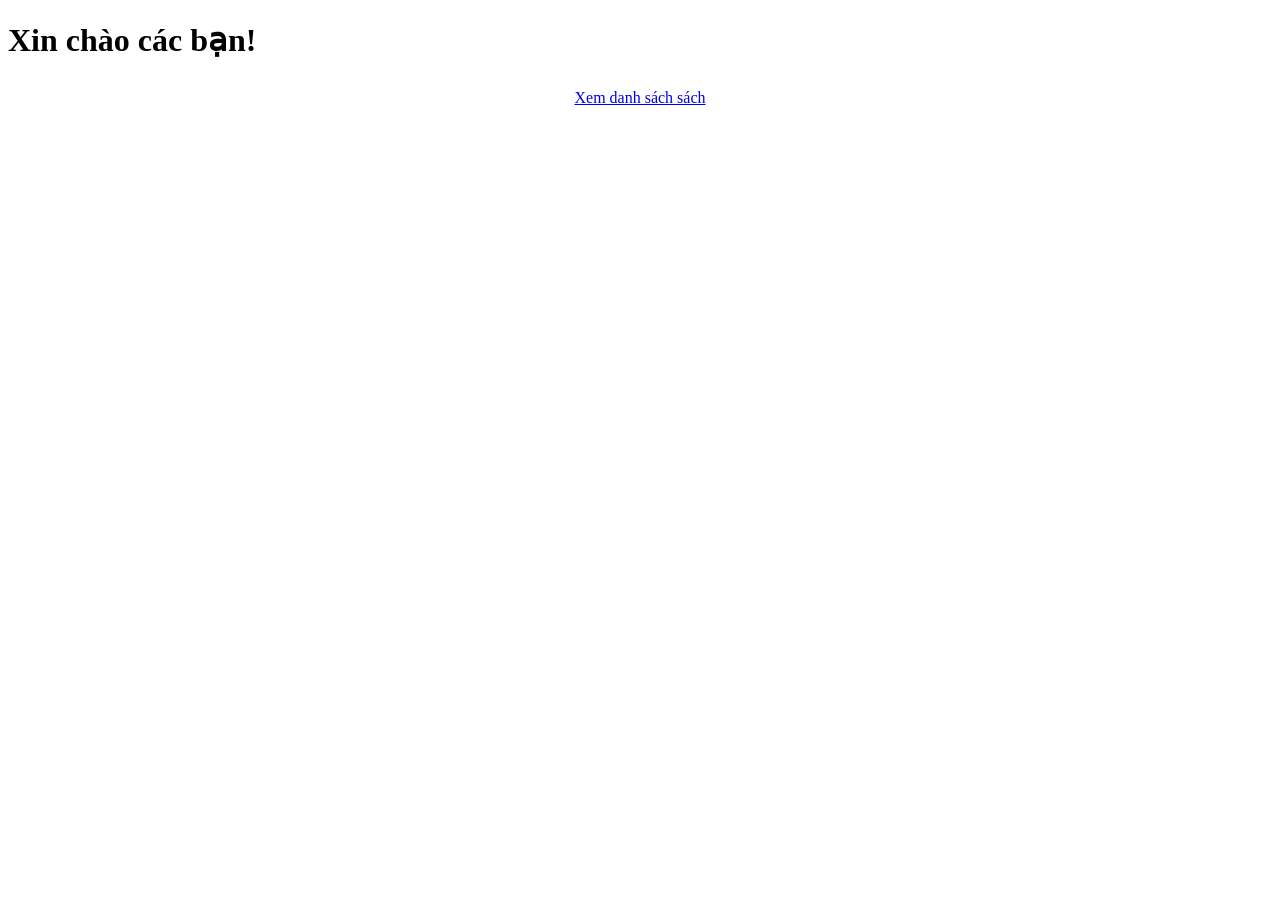
<file: bai3/target/classes/templates/index.html>
<!DOCTYPE html>
<html xmlns:th="http://www.thymeleaf.org">
<head>
    <meta charset="UTF-8">
    <meta name="viewport" content="width=device-width, initial-scale=1.0">
    <title>Trang chủ - Pixel Book Manager</title>
    <link rel="stylesheet" th:href="@{/pixel-style.css}">
</head>
<body>
    <div class="container">
        <h1>Xin chào các bạn!</h1>
        <p style="text-align: center; margin-top: 30px;">
            <a href="/books" class="btn-add">Xem danh sách sách</a>
        </p>
    </div>
</body>
</html>
</file>
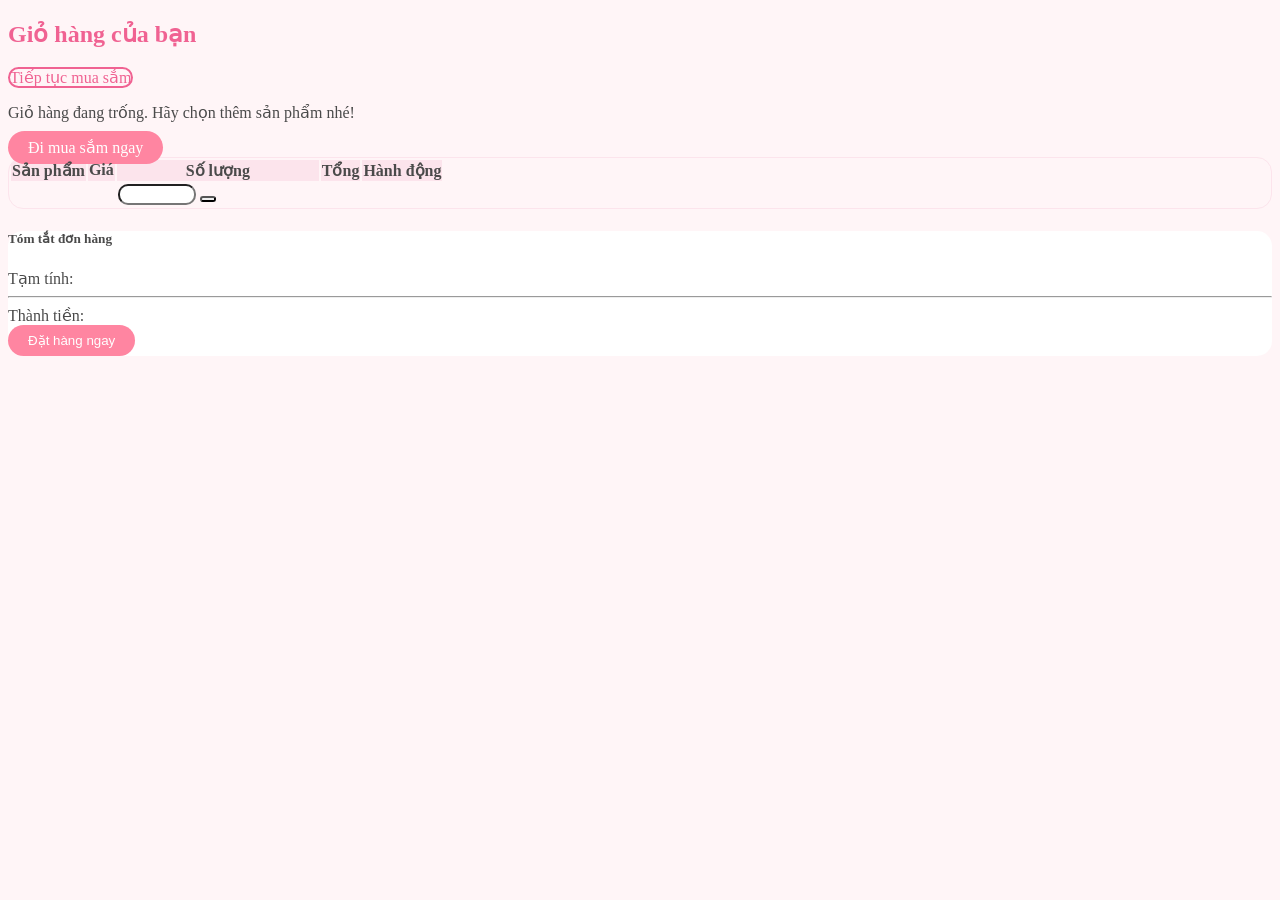
<file: ktra(b8)/target/classes/templates/cart/index.html>
<!DOCTYPE html>
<html lang="vi"
      xmlns:th="http://www.thymeleaf.org"
      xmlns:layout="http://www.ultraq.net.nz/thymeleaf/layout"
      layout:decorate="~{product/_layout}">

<div layout:fragment="content">
    <style>
        :root {
            --soft-pink: #fff5f7;
            --accent-pink: #ff85a1;
            --dark-pink: #f06292;
            --border-pink: #fce4ec;
        }

        body {
            background-color: var(--soft-pink) !important;
            color: #4a4a4a;
        }

        .cart-header {
            color: var(--dark-pink);
            font-weight: 700;
        }

        .btn-pink {
            background-color: var(--accent-pink);
            color: white;
            border: none;
            border-radius: 20px;
            padding: 8px 20px;
            transition: all 0.3s ease;
        }

        .btn-pink:hover {
            background-color: var(--dark-pink);
            color: white;
            transform: translateY(-2px);
            box-shadow: 0 4px 10px rgba(255, 133, 161, 0.3);
        }

        .btn-outline-pink {
            color: var(--dark-pink);
            border: 2px solid var(--dark-pink);
            border-radius: 20px;
        }

        .btn-outline-pink:hover {
            background-color: var(--dark-pink);
            color: white;
        }

        .table-container {
            border-radius: 15px;
            overflow: hidden;
            border: 1px solid var(--border-pink);
        }

        .table thead {
            background-color: #fce4ec;
        }

        .card-summary {
            border: none;
            border-radius: 15px;
            background: #ffffff;
        }
    </style>

    <div class="d-flex justify-content-between align-items-center mb-4">
        <h2 class="cart-header"><i class="bi bi-cart3"></i> Giỏ hàng của bạn</h2>
        <a th:href="@{/products}" class="btn btn-outline-pink">
            <i class="bi bi-arrow-left"></i> Tiếp tục mua sắm
        </a>
    </div>

    <div class="alert shadow-sm border-0 bg-white text-center p-5" th:if="${cartItems.isEmpty()}" style="border-radius: 15px;">
        <i class="bi bi-bag-x text-muted" style="font-size: 3rem;"></i>
        <p class="mt-3 text-muted">Giỏ hàng đang trống. Hãy chọn thêm sản phẩm nhé!</p>
        <a th:href="@{/products}" class="btn btn-pink mt-2">Đi mua sắm ngay</a>
    </div>

    <div th:if="${!cartItems.isEmpty()}">
        <div class="table-responsive bg-white p-3 table-container shadow-sm mb-4">
            <table class="table table-hover align-middle mb-0">
                <thead>
                <tr>
                    <th class="border-0">Sản phẩm</th>
                    <th class="border-0 text-center">Giá</th>
                    <th class="border-0 text-center" style="width: 200px;">Số lượng</th>
                    <th class="border-0 text-center">Tổng</th>
                    <th class="border-0 text-center">Hành động</th>
                </tr>
                </thead>
                <tbody>
                <tr th:each="item : ${cartItems}">
                    <td>
                        <div class="fw-bold text-dark" th:text="${item.product.name}"></div>
                        <small class="badge bg-light text-muted fw-normal" 
                               th:text="${item.product.category != null ? item.product.category.name : 'N/A'}"></small>
                    </td>
                    <td class="text-center text-muted"
                        th:text="${#numbers.formatDecimal(item.product.price, 0, 'COMMA', 0, 'POINT')} + ' đ'"></td>
                    <td>
                        <form th:action="@{/cart/update}" method="post" class="d-flex justify-content-center gap-2">
                            <input type="hidden" name="productId" th:value="${item.product.id}">
                            <input type="number" min="1" name="quantity" th:value="${item.quantity}" 
                                   class="form-control form-control-sm text-center shadow-sm" style="width: 70px; border-radius: 10px;">
                            <button type="submit" class="btn btn-light btn-sm shadow-sm" style="border-radius: 10px;">
                                <i class="bi bi-arrow-repeat text-pink"></i>
                            </button>
                        </form>
                    </td>
                    <td class="text-center fw-bold" style="color: var(--dark-pink);"
                        th:text="${#numbers.formatDecimal(item.subtotal, 0, 'COMMA', 0, 'POINT')} + ' đ'"></td>
                    <td class="text-center">
                        <a class="text-danger" style="font-size: 1.2rem;"
                           th:href="@{/cart/remove/{id}(id=${item.product.id})}">
                            <i class="bi bi-trash3-fill"></i>
                        </a>
                    </td>
                </tr>
                </tbody>
            </table>
        </div>

        <div class="row">
            <div class="col-md-6 offset-md-6 col-lg-4 offset-lg-8">
                <div class="card card-summary shadow-sm p-3">
                    <div class="card-body">
                        <h5 class="mb-4 fw-bold">Tóm tắt đơn hàng</h5>
                        <div class="d-flex justify-content-between mb-3">
                            <span class="text-muted">Tạm tính:</span>
                            <span class="fw-bold" th:text="${#numbers.formatDecimal(totalAmount, 0, 'COMMA', 0, 'POINT')} + ' đ'"></span>
                        </div>
                        <hr class="border-pink">
                        <div class="d-flex justify-content-between mb-4">
                            <span class="h6 fw-bold">Thành tiền:</span>
                            <span class="h5 fw-bold" style="color: var(--dark-pink);"
                                  th:text="${#numbers.formatDecimal(totalAmount, 0, 'COMMA', 0, 'POINT')} + ' đ'"></span>
                        </div>

                        <form th:action="@{/cart/checkout}" method="post">
                            <button type="submit" class="btn btn-pink w-100 py-2 fw-bold text-uppercase">
                                <i class="bi bi-bag-check"></i> Đặt hàng ngay
                            </button>
                        </form>
                    </div>
                </div>
            </div>
        </div>
    </div>
</div>
</html>
</file>
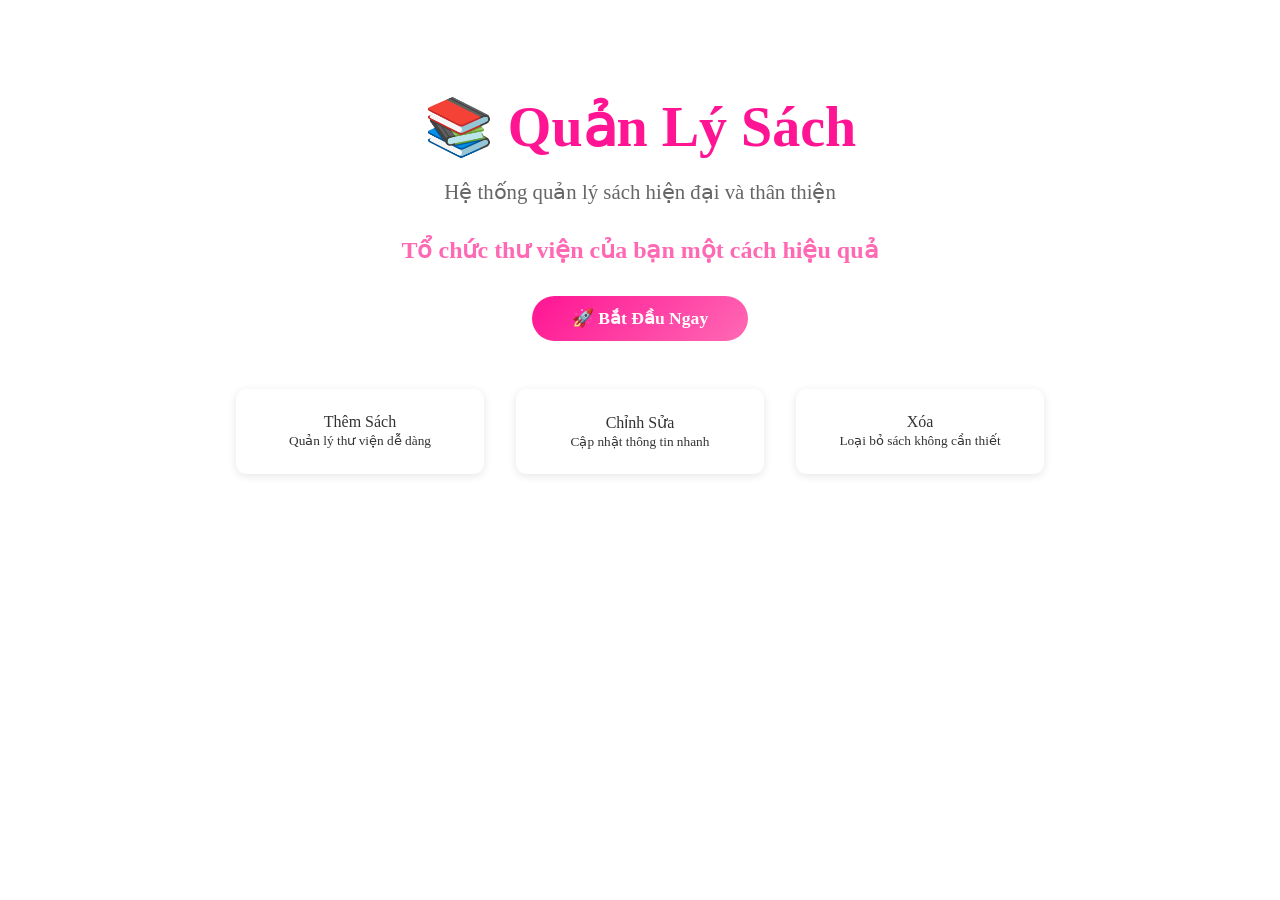
<file: Bai4/Bai4/src/main/resources/templates/index.html>
<!DOCTYPE html>
<html xmlns:th="http://www.thymeleaf.org"
      xmlns:layout="http://www.ultraq.net.nz/thymeleaf/layout"
      layout:decorate="~{layout}">
<head>
    <title>Home</title>
    <style th:fragment="extra-styles">
        .hero-section {
            text-align: center;
            color: #333;
            animation: fadeIn 0.8s ease-in;
            padding: 3rem 0;
        }
        .hero-section h1 {
            font-size: 3.5rem;
            font-weight: 700;
            margin-bottom: 1rem;
            color: #FF1493;
        }
        .hero-section p {
            font-size: 1.3rem;
            margin-bottom: 2rem;
            color: #666;
        }
        .hero-section .subtitle {
            font-size: 1.5rem;
            color: #FF69B4;
            font-weight: 600;
            margin-bottom: 2rem;
        }
        .btn-custom {
            padding: 12px 40px;
            font-size: 1.1rem;
            border-radius: 50px;
            font-weight: 600;
            transition: all 0.3s ease;
            text-decoration: none;
            display: inline-block;
        }
        .btn-custom:hover {
            transform: translateY(-2px);
            box-shadow: 0 10px 25px rgba(0,0,0,0.2);
        }
        .btn-books {
            background: linear-gradient(135deg, #FF1493 0%, #FF69B4 100%);
            color: white;
        }
        .btn-books:hover {
            background: linear-gradient(135deg, #FF69B4 0%, #FF1493 100%);
        }
        .features {
            margin-top: 3rem;
            display: flex;
            justify-content: center;
            gap: 2rem;
            flex-wrap: wrap;
        }
        .feature-box {
            background: white;
            padding: 1.5rem;
            border-radius: 10px;
            box-shadow: 0 2px 8px rgba(0,0,0,0.1);
            min-width: 200px;
        }
        .feature-box i {
            font-size: 2rem;
            color: #FF1493;
            margin-bottom: 0.5rem;
        }
    </style>
</head>
<body>
    <div layout:fragment="content">
        <div class="hero-section">
            <h1>📚 Quản Lý Sách</h1>
            <p>Hệ thống quản lý sách hiện đại và thân thiện</p>
            <div class="subtitle">Tổ chức thư viện của bạn một cách hiệu quả</div>
            <a th:href="@{/books}" class="btn btn-custom btn-books">🚀 Bắt Đầu Ngay</a>
            
            <div class="features">
                <div class="feature-box">
                    <div><i class="fas fa-plus-circle"></i></div>
                    <div>Thêm Sách</div>
                    <small>Quản lý thư viện dễ dàng</small>
                </div>
                <div class="feature-box">
                    <div><i class="fas fa-edit"></i></div>
                    <div>Chỉnh Sửa</div>
                    <small>Cập nhật thông tin nhanh</small>
                </div>
                <div class="feature-box">
                    <div><i class="fas fa-trash-alt"></i></div>
                    <div>Xóa</div>
                    <small>Loại bỏ sách không cần thiết</small>
                </div>
            </div>
        </div>
    </div>
</body>
</html>
</file>
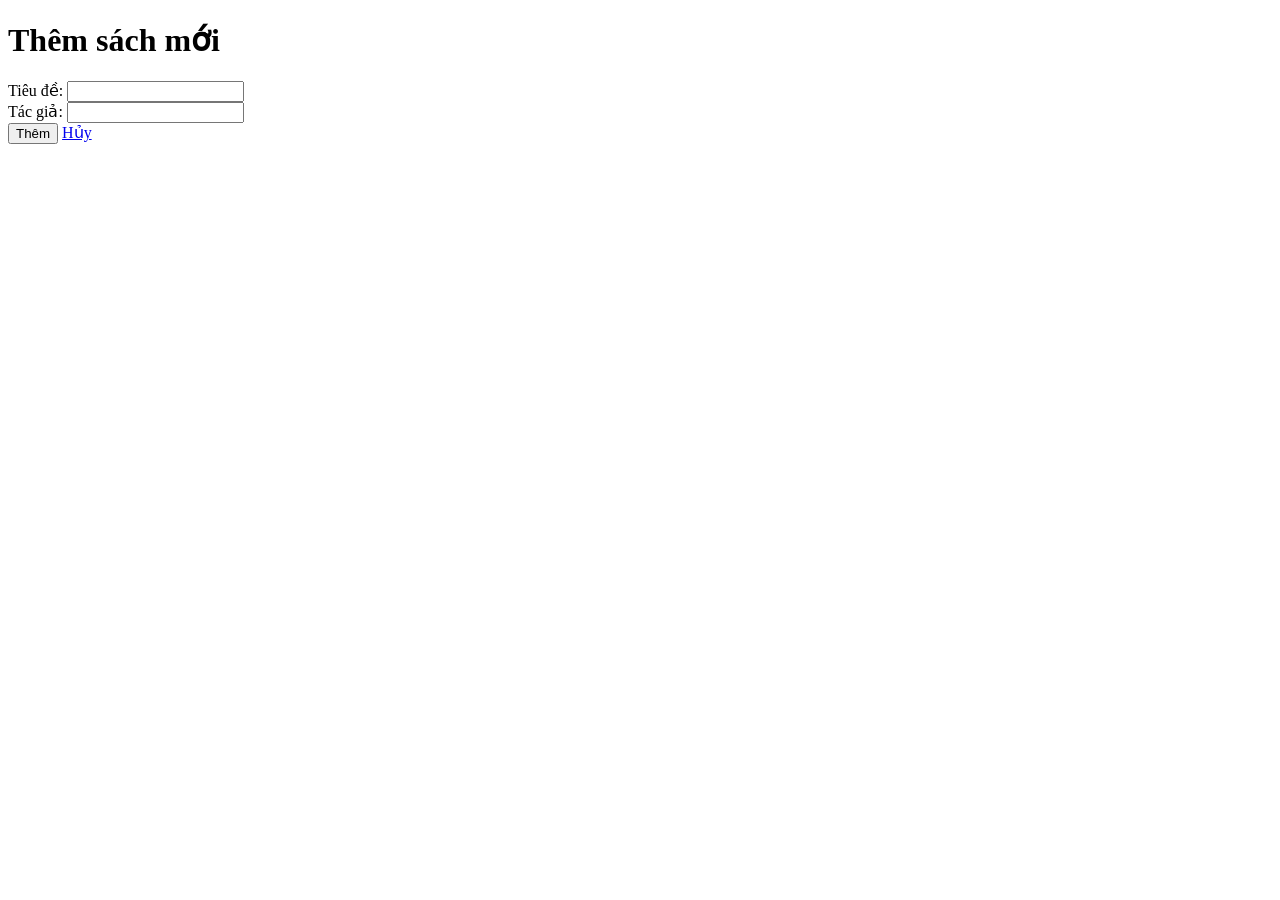
<file: bai3/target/classes/templates/add-book.html>
<!DOCTYPE html>
<html xmlns:th="http://www.thymeleaf.org">
<head>
    <meta charset="UTF-8">
    <meta name="viewport" content="width=device-width, initial-scale=1.0">
    <title>Thêm sách mới</title>
    <link rel="stylesheet" th:href="@{/pixel-style.css}">
</head>
<body>
    <div class="container">
        <h1>Thêm sách mới</h1>
        
        <form th:action="@{/books/add}" method="post" th:object="${book}">
            <div class="form-group">
                <label for="title">Tiêu đề:</label>
                <input type="text" id="title" name="title" th:field="*{title}" required>
            </div>
            
            <div class="form-group">
                <label for="author">Tác giả:</label>
                <input type="text" id="author" name="author" th:field="*{author}" required>
            </div>
            
            <button type="submit">Thêm</button>
            <a href="/books">Hủy</a>
        </form>
    </div>
</body>
</html>
</file>
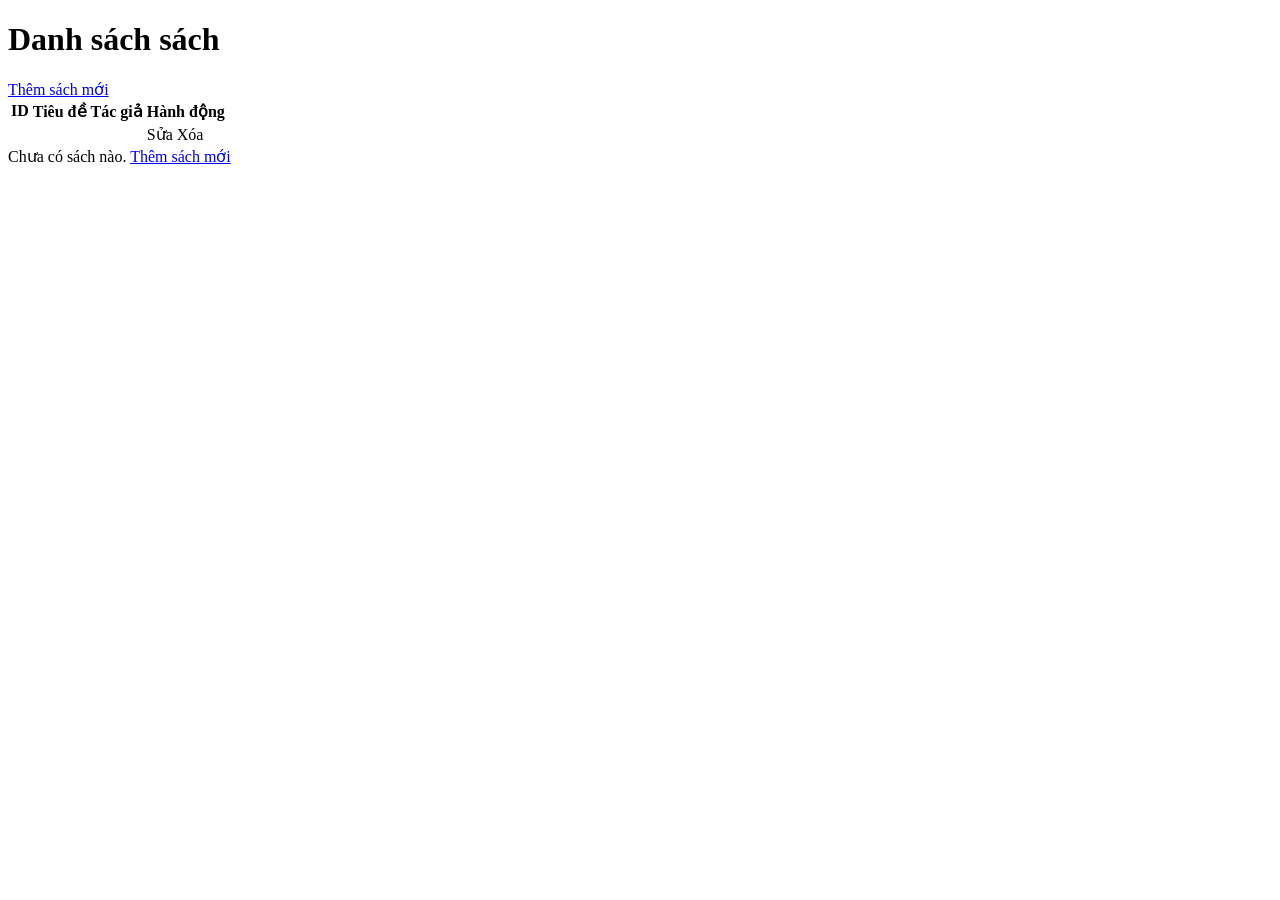
<file: bai3/target/classes/templates/books.html>
<!DOCTYPE html>
<html xmlns:th="http://www.thymeleaf.org">
<head>
    <meta charset="UTF-8">
    <meta name="viewport" content="width=device-width, initial-scale=1.0">
    <title>Danh sách sách</title>
    <link rel="stylesheet" th:href="@{/pixel-style.css}">
</head>
<body>
    <div class="container">
        <h1>Danh sách sách</h1>
        
        <a href="/books/add" class="btn-add">Thêm sách mới</a>
        
        <table th:if="${!books.isEmpty()}">
            <thead>
                <tr>
                    <th>ID</th>
                    <th>Tiêu đề</th>
                    <th>Tác giả</th>
                    <th>Hành động</th>
                </tr>
            </thead>
            <tbody>
                <tr th:each="book : ${books}">
                    <td th:text="${book.id}"></td>
                    <td th:text="${book.title}"></td>
                    <td th:text="${book.author}"></td>
                    <td>
                        <a th:href="@{/books/edit/{id}(id=${book.id})}" class="btn-edit">Sửa</a>
                        <a th:href="@{/books/delete/{id}(id=${book.id})}" class="btn-delete" onclick="return confirm('Bạn chắc chắn muốn xóa?')">Xóa</a>
                    </td>
                </tr>
            </tbody>
        </table>
        
        <div th:if="${books.isEmpty()}" class="no-books">
            Chưa có sách nào. <a href="/books/add">Thêm sách mới</a>
        </div>
    </div>
</body>
</html>
</file>
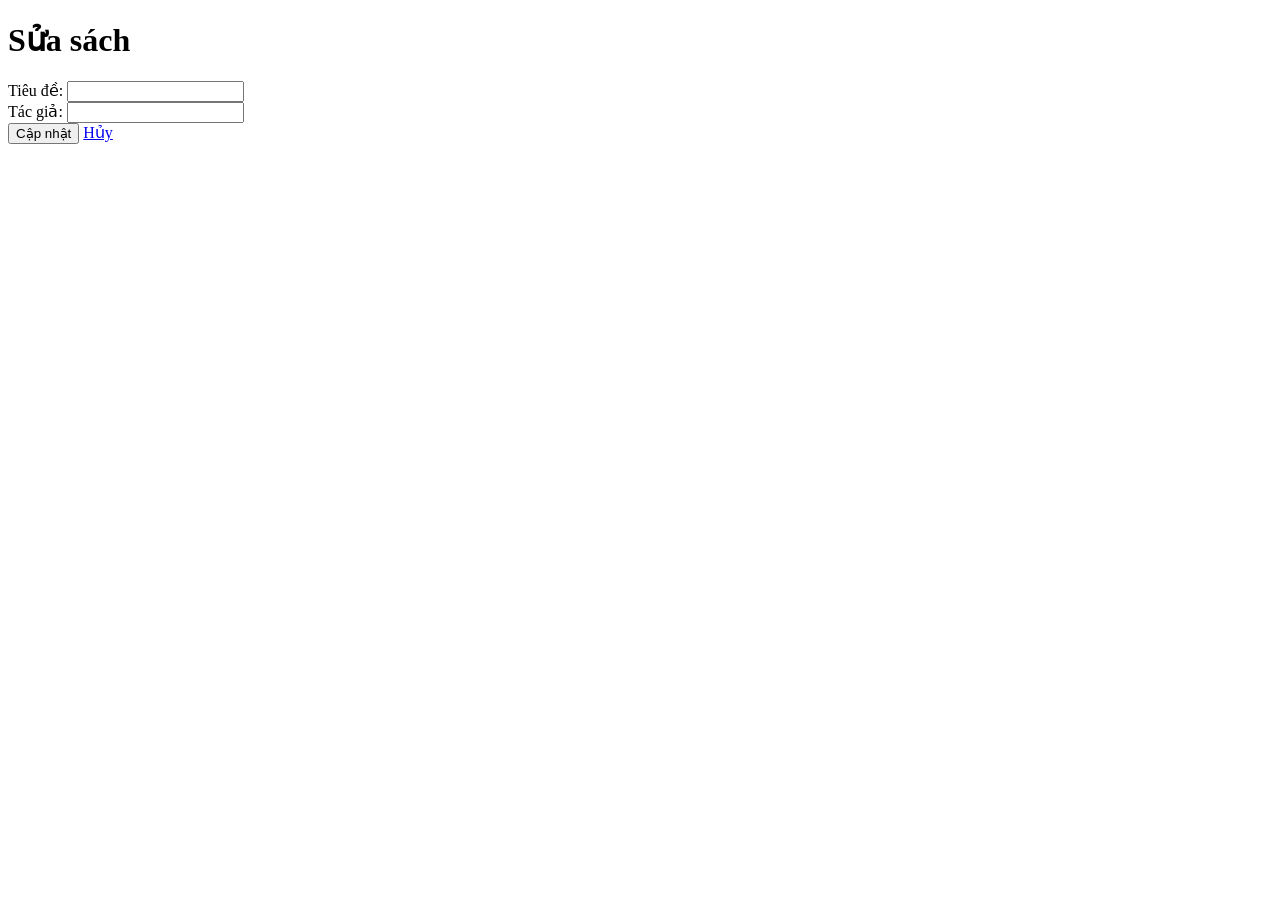
<file: bai3/target/classes/templates/edit-book.html>
<!DOCTYPE html>
<html xmlns:th="http://www.thymeleaf.org">
<head>
    <meta charset="UTF-8">
    <meta name="viewport" content="width=device-width, initial-scale=1.0">
    <title>Sửa sách</title>
    <link rel="stylesheet" th:href="@{/pixel-style.css}">
</head>
<body>
    <div class="container">
        <h1>Sửa sách</h1>
        
        <form th:action="@{/books/edit}" method="post" th:object="${book}">
            <div class="form-group">
                <input type="hidden" name="id" th:field="*{id}">
                <label for="title">Tiêu đề:</label>
                <input type="text" id="title" name="title" th:field="*{title}" required>
            </div>
            
            <div class="form-group">
                <label for="author">Tác giả:</label>
                <input type="text" id="author" name="author" th:field="*{author}" required>
            </div>
            
            <button type="submit">Cập nhật</button>
            <a href="/books">Hủy</a>
        </form>
    </div>
</body>
</html>
</file>
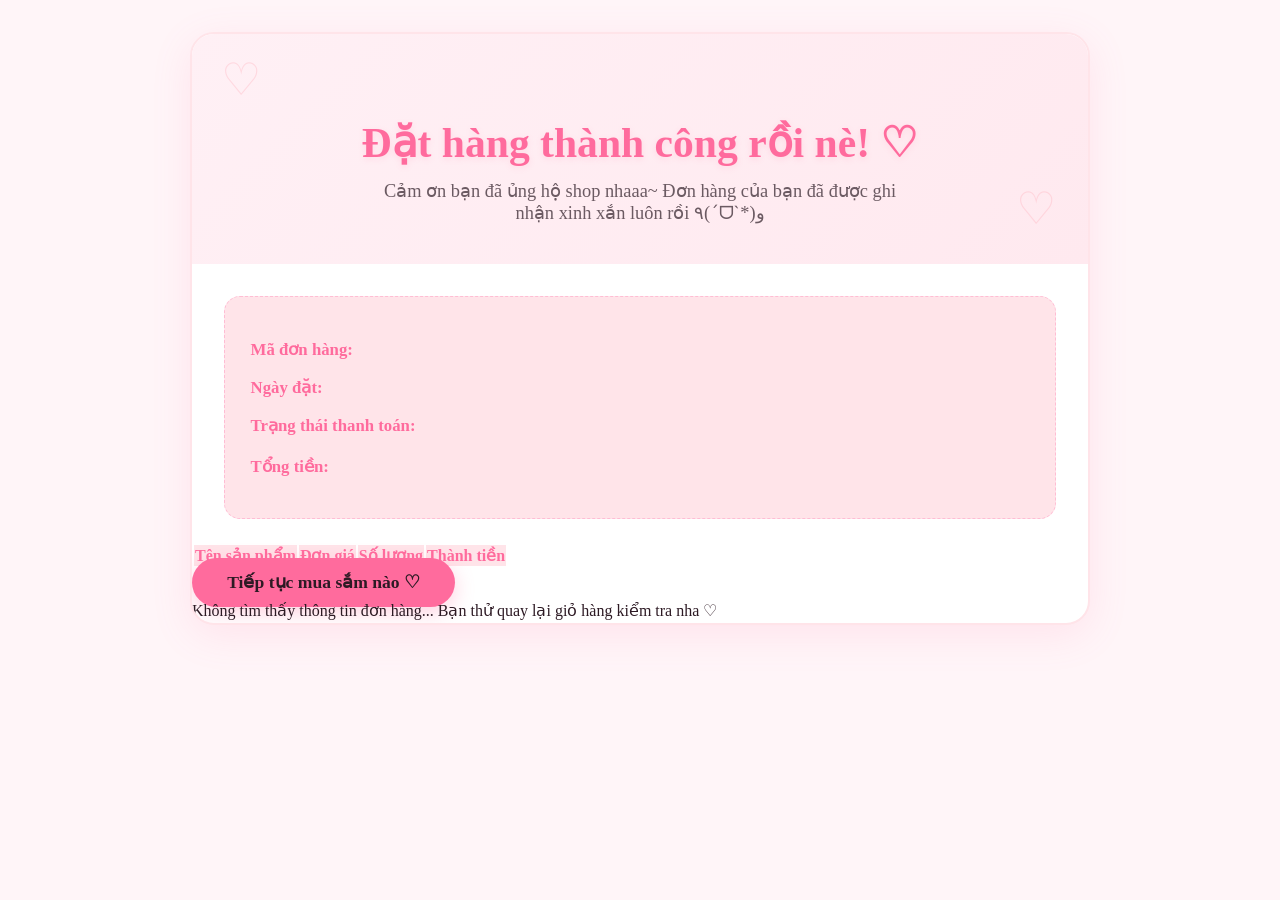
<file: ktra(b8)/target/classes/templates/cart/checkout-success.html>
<!DOCTYPE html>
<html lang="vi"
      xmlns:th="http://www.thymeleaf.org"
      xmlns:layout="http://www.ultraq.net.nz/thymeleaf/layout"
      layout:decorate="~{product/_layout}">

<head>
    <style th:fragment="page-styles">
        :root {
            --bg-pink:     #fff5f8;       /* hồng siêu nhạt */
            --pink-soft:   #ffe4e9;
            --pink-medium: #ffbdd4;
            --pink-accent: #ff6b9d;       /* hồng nổi bật */
            --text-dark:   #2d1a24;
            --text-muted:  #6b5a62;
            --success:     #28a745;
        }

        body {
            background: var(--bg-pink) !important;
            color: var(--text-dark);
        }

        .success-container {
            max-width: 900px;
            margin: 2rem auto;
            padding: 0 1rem;
        }

        .success-card {
            background: white;
            border-radius: 24px;
            overflow: hidden;
            box-shadow: 0 10px 40px rgba(255, 107, 157, 0.12);
            border: 2px solid var(--pink-soft);
            position: relative;
        }

        .success-header {
            background: linear-gradient(135deg, #fff0f5 0%, #ffe9ef 100%);
            padding: 3.5rem 2rem 2.5rem;
            text-align: center;
            position: relative;
        }

        .success-icon {
            font-size: 6.5rem;
            color: var(--success);
            margin-bottom: 1.2rem;
            filter: drop-shadow(0 6px 12px rgba(40,167,69,0.2));
        }

        .success-title {
            font-size: 2.6rem;
            font-weight: 800;
            color: var(--pink-accent);
            margin-bottom: 0.8rem;
            text-shadow: 0 2px 6px rgba(255,107,157,0.15);
        }

        .success-subtitle {
            font-size: 1.15rem;
            color: var(--text-muted);
            max-width: 520px;
            margin: 0 auto;
        }

        .order-info-box {
            background: var(--pink-soft);
            border-radius: 16px;
            padding: 1.6rem;
            margin: 2rem 2rem 1.5rem;
            border: 1px dashed var(--pink-medium);
        }

        .order-info-box p {
            margin-bottom: 0.9rem;
            font-size: 1.05rem;
        }

        .order-info-box strong {
            color: var(--pink-accent);
        }

        .total-amount {
            font-size: 1.4rem !important;
            color: #e63946 !important;
        }

        .table thead th {
            background: var(--pink-soft) !important;
            color: var(--pink-accent);
            font-weight: 600;
        }

        .btn-continue {
            background: var(--pink-accent);
            border: none;
            padding: 0.9rem 2.2rem;
            font-size: 1.1rem;
            font-weight: 600;
            border-radius: 50px;
            transition: all 0.28s ease;
            box-shadow: 0 6px 20px rgba(255,107,157,0.3);
        }

        .btn-continue:hover {
            background: #ff4785;
            transform: translateY(-4px);
            box-shadow: 0 12px 30px rgba(255,107,157,0.4);
        }

        .heart-deco {
            position: absolute;
            font-size: 2.8rem;
            color: #ffb6c1;
            opacity: 0.4;
            pointer-events: none;
        }

        .heart-top-left    { top: 1.2rem;  left: 1.8rem; }
        .heart-bottom-right{ bottom: 1.8rem;right: 2rem;  }
    </style>
</head>

<div layout:fragment="content">
    <div class="success-container">
        <div class="success-card">

            <div class="success-header">
                <div class="heart-deco heart-top-left">♡</div>
                <div class="heart-deco heart-bottom-right">♡</div>

                <i class="bi bi-check-circle-fill success-icon"></i>
                <h1 class="success-title">Đặt hàng thành công rồi nè! ♡</h1>
                <p class="success-subtitle">
                    Cảm ơn bạn đã ủng hộ shop nhaaa~ Đơn hàng của bạn đã được ghi nhận xinh xắn luôn rồi ٩(ˊᗜˋ*)و
                </p>
            </div>

            <div th:if="${order != null}">
                <div class="order-info-box mx-4 mt-4">
                    <p><strong>Mã đơn hàng:</strong> <span th:text="${order.id}"></span></p>
                    <p><strong>Ngày đặt:</strong> <span th:text="${#temporals.format(order.orderDate, 'dd/MM/yyyy HH:mm')}"></span></p>
                    <p><strong>Trạng thái thanh toán:</strong>
                        <span th:classappend="${order.isPaid ? 'text-success fw-bold' : 'text-warning fw-bold'}"
                              th:text="${order.isPaid ? 'Đã thanh toán ✓' : 'Chưa thanh toán'}"></span>
                    </p>
                    <p class="mb-0">
                        <strong>Tổng tiền:</strong>
                        <span class="total-amount fw-bold"
                              th:text="${#numbers.formatDecimal(order.totalAmount, 0, 'COMMA', 0, 'POINT')} + ' VNĐ'"></span>
                    </p>
                </div>

                <div class="table-responsive px-4 mb-5" th:if="${order.orderDetails != null and !order.orderDetails.isEmpty()}">
                    <table class="table table-striped table-hover align-middle">
                        <thead>
                        <tr>
                            <th>Tên sản phẩm</th>
                            <th class="text-end">Đơn giá</th>
                            <th class="text-center">Số lượng</th>
                            <th class="text-end">Thành tiền</th>
                        </tr>
                        </thead>
                        <tbody>
                        <tr th:each="detail : ${order.orderDetails}">
                            <td th:text="${detail.product?.name ?: 'Sản phẩm'}"></td>
                            <td class="text-end" th:text="${#numbers.formatDecimal(detail.price,0,'COMMA',0,'POINT')} + ' VNĐ'"></td>
                            <td class="text-center fw-medium" th:text="${detail.quantity}"></td>
                            <td class="text-end fw-bold text-danger"
                                th:text="${#numbers.formatDecimal(detail.price * detail.quantity,0,'COMMA',0,'POINT')} + ' VNĐ'"></td>
                        </tr>
                        </tbody>
                    </table>
                </div>

                <div class="text-center pb-5">
                    <a th:href="@{/products}" class="btn btn-continue">
                        <i class="bi bi-shop me-2"></i> Tiếp tục mua sắm nào ♡
                    </a>
                </div>
            </div>

            <div class="alert alert-warning text-center mx-5 my-5 py-4" th:if="${order == null}">
                <i class="bi bi-exclamation-triangle-fill me-2" style="font-size:1.6rem;"></i>
                Không tìm thấy thông tin đơn hàng... Bạn thử quay lại giỏ hàng kiểm tra nha ♡
            </div>

        </div>
    </div>
</div>
</html>
</file>
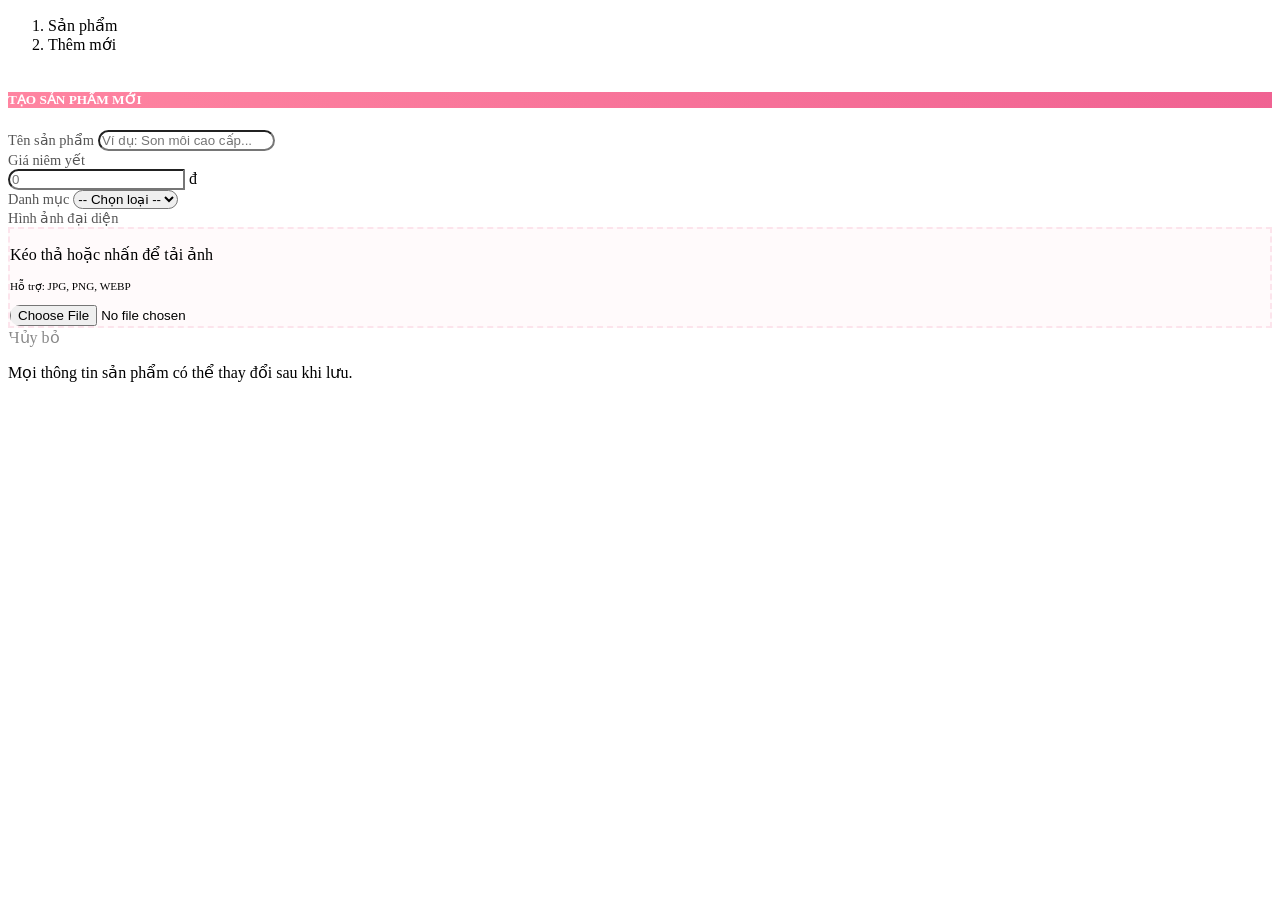
<file: ktra(b8)/target/classes/templates/product/create.html>
<!DOCTYPE html>
<html lang="vi"
      xmlns:th="http://www.thymeleaf.org"
      xmlns:layout="http://www.ultraq.net.nz/thymeleaf/layout"
      layout:decorate="~{product/_layout}">

<div layout:fragment="content">
    <style>
        .breadcrumb-item a { color: var(--main-pink); text-decoration: none; }
        .card-custom { border-radius: 20px; border: none; overflow: hidden; }
        .pink-header { background: linear-gradient(45deg, #ff85a1, #f06292); color: white; }
        .form-label { color: #555; font-size: 0.9rem; }
        .form-control:focus, .form-select:focus {
            border-color: var(--main-pink);
            box-shadow: 0 0 0 0.25rem rgba(255, 133, 161, 0.25);
        }
        .upload-zone {
            border: 2px dashed #fce4ec;
            background-color: #fffafb;
            transition: all 0.3s ease;
            cursor: pointer;
        }
        .upload-zone:hover { border-color: var(--main-pink); background-color: #fff5f7; }
        .btn-save { background-color: var(--main-pink); color: white; border-radius: 12px; border: none; transition: 0.3s; }
        .btn-save:hover { background-color: var(--dark-pink); transform: translateY(-2px); box-shadow: 0 5px 15px rgba(255,133,161,0.4); }
        .btn-cancel { border-radius: 12px; color: #888; }
    </style>

    <div class="row justify-content-center">
        <div class="col-md-10">
            <nav aria-label="breadcrumb" class="mb-4">
                <ol class="breadcrumb">
                    <li class="breadcrumb-item"><a th:href="@{/products}"><i class="bi bi-house-heart"></i> Sản phẩm</a></li>
                    <li class="breadcrumb-item active" aria-current="page">Thêm mới</li>
                </ol>
            </nav>

            <div class="card card-custom shadow-sm">
                <div class="card-header pink-header py-3">
                    <h5 class="mb-0 fw-bold text-center"><i class="bi bi-magic me-2"></i>TẠO SẢN PHẨM MỚI</h5>
                </div>
                <div class="card-body p-5 bg-white">
                    <form th:action="@{/products/create}"
                          th:object="${product}"
                          method="post"
                          enctype="multipart/form-data">
                        
                        <div class="row g-4">
                            <div class="col-md-7">
                                <div class="mb-4">
                                    <label class="form-label fw-bold"><i class="bi bi-pencil-square me-1"></i> Tên sản phẩm</label>
                                    <input th:field="*{name}" class="form-control form-control-lg" placeholder="Ví dụ: Son môi cao cấp..."
                                           th:classappend="${#fields.hasErrors('name')} ? 'is-invalid'" style="border-radius: 12px;">
                                    <div class="invalid-feedback" th:errors="*{name}"></div>
                                </div>

                                <div class="row">
                                    <div class="col-md-6 mb-4">
                                        <label class="form-label fw-bold"><i class="bi bi-tag me-1"></i> Giá niêm yết</label>
                                        <div class="input-group">
                                            <input th:field="*{price}" type="number" class="form-control" placeholder="0"
                                                   th:classappend="${#fields.hasErrors('price')} ? 'is-invalid'" style="border-radius: 12px 0 0 12px;">
                                            <span class="input-group-text bg-light text-muted" style="border-radius: 0 12px 12px 0;">đ</span>
                                            <div class="invalid-feedback" th:errors="*{price}"></div>
                                        </div>
                                    </div>

                                    <div class="col-md-6 mb-4">
                                        <label class="form-label fw-bold"><i class="bi bi-collection me-1"></i> Danh mục</label>
                                        <select th:field="*{category.id}" class="form-select"
                                                th:classappend="${#fields.hasErrors('category.id')} ? 'is-invalid'" style="border-radius: 12px;">
                                            <option value="">-- Chọn loại --</option>
                                            <option th:each="c : ${categories}"
                                                    th:value="${c.id}"
                                                    th:text="${c.name}">
                                            </option>
                                        </select>
                                        <div class="invalid-feedback" th:errors="*{category.id}"></div>
                                    </div>
                                </div>
                            </div>

                            <div class="col-md-5">
                                <label class="form-label fw-bold"><i class="bi bi-image me-1"></i> Hình ảnh đại diện</label>
                                <div class="upload-zone rounded-4 p-4 text-center mb-3 border-pink">
                                    <i class="bi bi-cloud-plus-fill fs-1" style="color: var(--main-pink);"></i>
                                    <p class="mb-1 fw-semibold text-muted">Kéo thả hoặc nhấn để tải ảnh</p>
                                    <p class="small text-muted" style="font-size: 0.7rem;">Hỗ trợ: JPG, PNG, WEBP</p>
                                    <input type="file" name="imageProduct" class="form-control mt-2 shadow-sm" id="imageInput" style="border-radius: 10px;">
                                </div>
                            </div>
                        </div>

                        <div class="mt-5 d-flex justify-content-center gap-3">
                            <a th:href="@{/products}" class="btn btn-light btn-cancel px-5 py-2 border">
                                <i class="bi bi-x-lg me-1"></i> Hủy bỏ
                            </a>
                            <button type="submit" class="btn btn-save px-5 py-2 fw-bold shadow-sm">
                                <i class="bi bi-check-lg me-1"></i> LƯU THÔNG TIN
                            </button>
                        </div>
                    </form>
                </div>
            </div>
            
            <p class="text-center mt-4 text-muted small">Mọi thông tin sản phẩm có thể thay đổi sau khi lưu.</p>
        </div>
    </div>
</div>
</html>
</file>
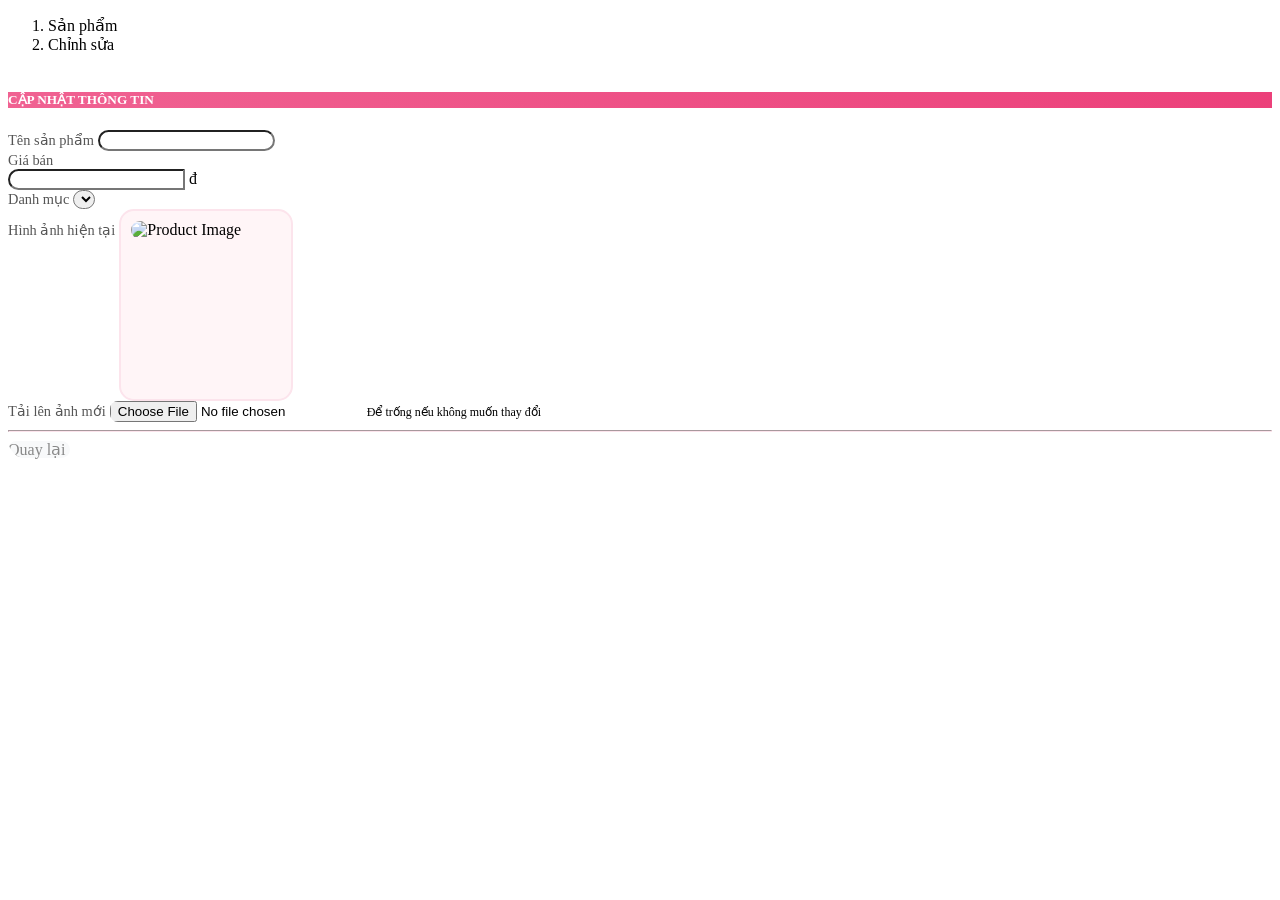
<file: ktra(b8)/target/classes/templates/product/edit.html>
<!DOCTYPE html>
<html lang="vi"
      xmlns:th="http://www.thymeleaf.org"
      xmlns:layout="http://www.ultraq.net.nz/thymeleaf/layout"
      layout:decorate="~{product/_layout}">

<div layout:fragment="content">
    <style>
        .breadcrumb-item a { color: var(--main-pink); text-decoration: none; }
        .card-edit { border-radius: 20px; border: none; overflow: hidden; }
        .pink-gradient-header { background: linear-gradient(45deg, #f06292, #ec407a); color: white; }
        
        .form-label { color: #555; font-size: 0.9rem; margin-bottom: 0.5rem; }
        .form-control:focus, .form-select:focus {
            border-color: var(--main-pink);
            box-shadow: 0 0 0 0.25rem rgba(255, 133, 161, 0.25);
        }

        .current-img-container {
            position: relative;
            display: inline-block;
            padding: 10px;
            background: #fff5f7;
            border-radius: 15px;
            border: 2px solid #fce4ec;
        }

        .btn-update { 
            background-color: var(--main-pink); 
            color: white; 
            border-radius: 12px; 
            border: none; 
            transition: 0.3s; 
            font-weight: bold;
        }
        .btn-update:hover { 
            background-color: var(--dark-pink); 
            transform: translateY(-2px); 
            box-shadow: 0 5px 15px rgba(255,133,161,0.4); 
            color: white;
        }
        .btn-back { border-radius: 12px; color: #888; background: #f8f9fa; }
    </style>

    <div class="row justify-content-center">
        <div class="col-md-10">
            <nav aria-label="breadcrumb" class="mb-4">
                <ol class="breadcrumb">
                    <li class="breadcrumb-item"><a th:href="@{/products}"><i class="bi bi-grid-fill"></i> Sản phẩm</a></li>
                    <li class="breadcrumb-item active" aria-current="page">Chỉnh sửa</li>
                </ol>
            </nav>

            <div class="card card-edit shadow-sm">
                <div class="card-header pink-gradient-header py-3">
                    <h5 class="mb-0 fw-bold text-center"><i class="bi bi-pencil-square me-2"></i>CẬP NHẬT THÔNG TIN</h5>
                </div>
                <div class="card-body p-5 bg-white">
                    <form th:action="@{/products/edit}"
                          th:object="${product}"
                          method="post"
                          enctype="multipart/form-data">
                        
                        <input type="hidden" th:field="*{id}"/>
                        <input type="hidden" th:field="*{image}"/>

                        <div class="row g-4">
                            <div class="col-md-7">
                                <div class="mb-4">
                                    <label class="form-label fw-bold"><i class="bi bi-info-circle me-1"></i> Tên sản phẩm</label>
                                    <input th:field="*{name}" class="form-control form-control-lg" 
                                           th:classappend="${#fields.hasErrors('name')} ? 'is-invalid'" style="border-radius: 12px;">
                                    <div class="invalid-feedback" th:errors="*{name}"></div>
                                </div>

                                <div class="row">
                                    <div class="col-md-6 mb-4">
                                        <label class="form-label fw-bold"><i class="bi bi-currency-dollar me-1"></i> Giá bán</label>
                                        <div class="input-group">
                                            <input th:field="*{price}" type="number" class="form-control"
                                                   th:classappend="${#fields.hasErrors('price')} ? 'is-invalid'" style="border-radius: 12px 0 0 12px;">
                                            <span class="input-group-text bg-light border-start-0" style="border-radius: 0 12px 12px 0;">đ</span>
                                            <div class="invalid-feedback" th:errors="*{price}"></div>
                                        </div>
                                    </div>

                                    <div class="col-md-6 mb-4">
                                        <label class="form-label fw-bold"><i class="bi bi-bookmark-heart me-1"></i> Danh mục</label>
                                        <select th:field="*{category.id}" class="form-select"
                                                th:classappend="${#fields.hasErrors('category.id')} ? 'is-invalid'" style="border-radius: 12px;">
                                            <option th:each="c : ${categories}"
                                                    th:value="${c.id}"
                                                    th:text="${c.name}">
                                            </option>
                                        </select>
                                        <div class="invalid-feedback" th:errors="*{category.id}"></div>
                                    </div>
                                </div>
                            </div>

                            <div class="col-md-5 border-start">
                                <div class="px-3 text-center">
                                    <label class="form-label fw-bold d-block text-start"><i class="bi bi-image me-1"></i> Hình ảnh hiện tại</label>
                                    
                                    <div class="current-img-container mb-3 shadow-sm">
                                        <img th:if="${product.image != null}"
                                             th:src="@{'/images/' + ${product.image}}"
                                             style="width: 150px; height: 150px; object-fit: cover; border-radius: 10px;"
                                             alt="Product Image">
                                        
                                        <div th:unless="${product.image != null}" 
                                             class="bg-white d-flex align-items-center justify-content-center" 
                                             style="width: 150px; height: 150px;">
                                            <i class="bi bi-image-fill text-pink" style="font-size: 3rem; opacity: 0.3;"></i>
                                        </div>
                                    </div>

                                    <div class="mt-2">
                                        <label class="form-label fw-bold text-start d-block small">Tải lên ảnh mới</label>
                                        <input type="file" name="imageProduct" class="form-control form-control-sm shadow-sm" style="border-radius: 8px;">
                                        <small class="text-muted d-block mt-2" style="font-size: 0.75rem;">Để trống nếu không muốn thay đổi</small>
                                    </div>
                                </div>
                            </div>
                        </div>

                        <hr class="my-4" style="border-color: #fce4ec;">
                        
                        <div class="d-flex justify-content-center gap-3">
                            <a th:href="@{/products}" class="btn btn-back px-4 py-2">
                                <i class="bi bi-arrow-left"></i> Quay lại
                            </a>
                            <button type="submit" class="btn btn-update px-5 py-2">
                                <i class="bi bi-cloud-arrow-up-fill me-1"></i> LƯU THAY ĐỔI
                            </button>
                        </div>
                    </form>
                </div>
            </div>
        </div>
    </div>
</div>
</html>
</file>
